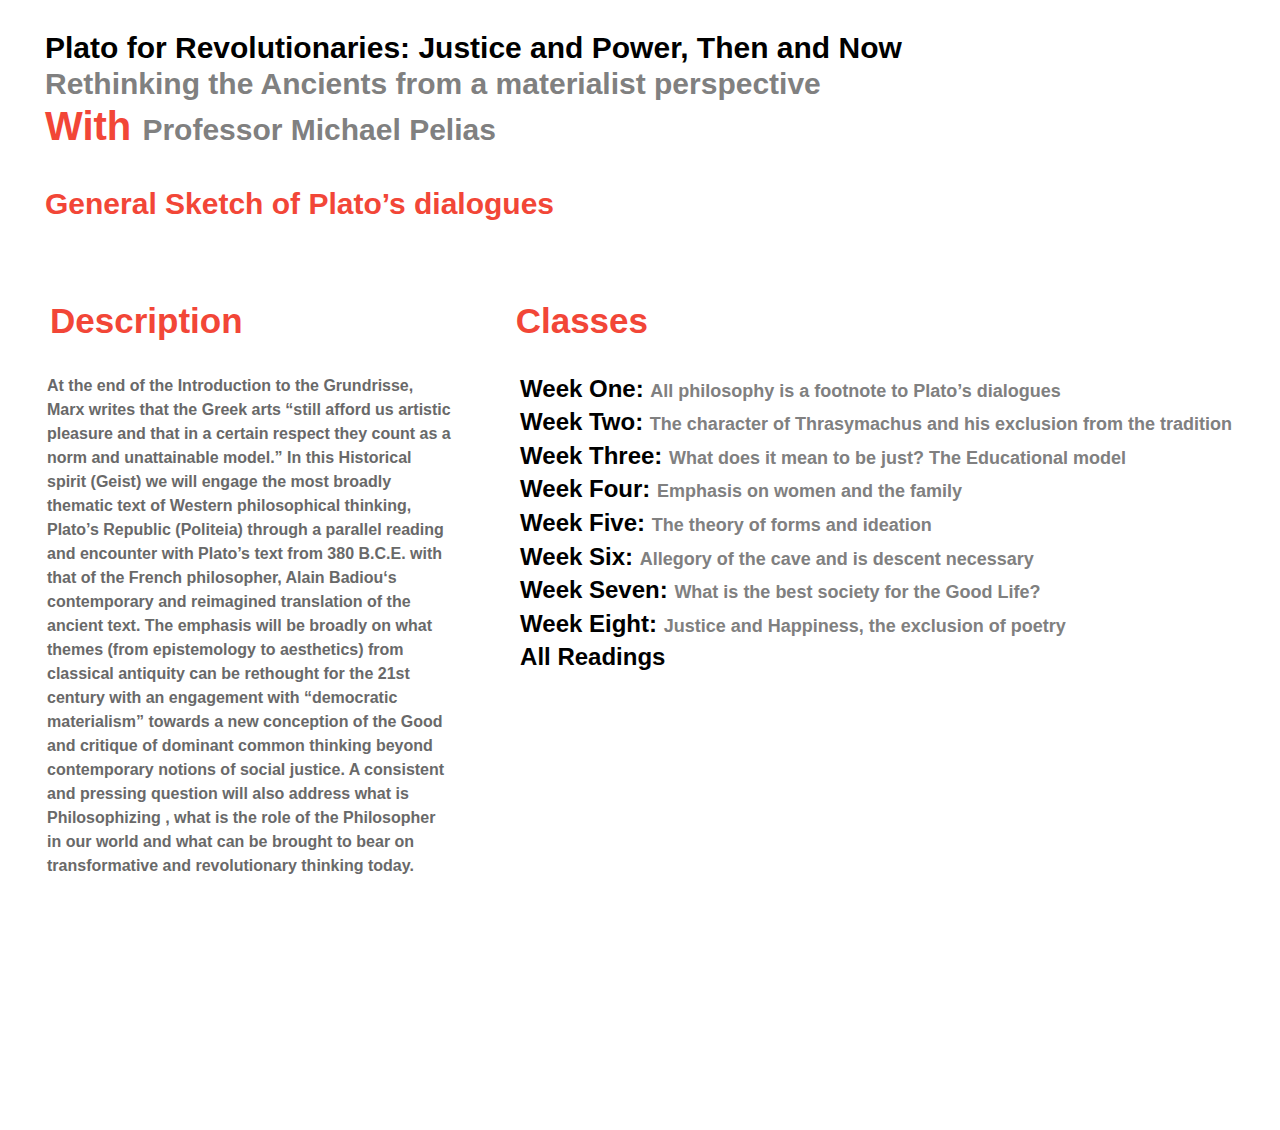
<file: index.html>
<html lang="en">

<head>
    <meta charset="UTF-8">
    <meta name="viewport" content="width=device-width, initial-scale=1.0">
    <meta http-equiv="X-UA-Compatible" content="ie=edge">
    <link rel="stylesheet" href="https://maxcdn.bootstrapcdn.com/bootstrap/4.0.0/css/bootstrap.min.css"
        integrity="sha384-Gn5384xqQ1aoWXA+058RXPxPg6fy4IWvTNh0E263XmFcJlSAwiGgFAW/dAiS6JXm" crossorigin="anonymous">
    <link rel="stylesheet" href="styles.css">

    <title>Plato</title>
</head>

<body>



    <div>
        <h2>Plato for Revolutionaries: Justice and Power, Then and Now
            <br> <span class="title">Rethinking the Ancients from a materialist perspective <br>
                <span style="color:#f24637;font-size: 40px;">With </span> Professor Michael Pelias </span>
            <br>
            <br>


            <a href="https://drive.google.com/file/d/1nwyKsvn7z4WIg03TbYxz4lXe0muICoFj/view?usp=sharing"
                target="_blank"> General Sketch of Plato’s dialogues</a>


        </h2>
        <!-- <div class="padd">
            <img src="https://scontent-lga3-1.xx.fbcdn.net/v/t1.0-9/28685362_1843758689030809_5650072009103854852_n.png?_nc_cat=111&_nc_sid=09cbfe&_nc_ohc=HPc0-MPFJEYAX8xC4jL&_nc_ht=scontent-lga3-1.xx&oh=1ade90df290a0d15453539ab75aa5ebf&oe=5F8436D1"
                alt="alternatetext" width="75" height="">
        </div> -->
    </div>


    <div class="container-fluid">
        <div class="row">
            <div class="first-div col-md">

                <h3>Description</h3>
                <p class="para">
                    At the end of the Introduction to the Grundrisse, Marx writes that the Greek arts “still afford us
                    artistic pleasure and that in a certain respect they count as a norm and unattainable model.” In
                    this Historical spirit (Geist) we will engage the most broadly thematic text of Western
                    philosophical thinking, Plato’s Republic (Politeia) through a parallel reading and encounter with
                    Plato’s text from 380 B.C.E. with that of the French philosopher, Alain Badiou‘s contemporary
                    and reimagined translation of the ancient text. The emphasis will be broadly on what themes
                    (from epistemology to aesthetics) from classical antiquity can be rethought for the 21st century
                    with an engagement with “democratic materialism” towards a new conception of the Good
                    and critique of dominant common thinking beyond contemporary notions of social justice. A
                    consistent and pressing question will also address what is Philosophizing , what is the role of
                    the Philosopher in our world and what can be brought to bear on transformative and
                    revolutionary thinking today.</p>





            </div>
            <div class="second-div col-md">
                <h3>Classes</h3>



                <div id="accordion " class="all-divs">
                    <div id="card" class="card border-0">
                        <div class="card-header border-0" id="headingOne">
                            <h5 class="mb-0">
                                <button class="btn btn-link collapsed" data-toggle="collapse" data-target="#collapseOne"
                                    aria-expanded="false" aria-controls="collapseOne">
                                    Week One: <span class="sub-title">All philosophy is a footnote to Plato’s dialogues

                                </button>
                            </h5>
                        </div>

                        <div id="collapseOne" class="collapse border-0" aria-labelledby="headingOne"
                            data-parent="#accordion">
                            <div class="card-body">
                                <a href="https://drive.google.com/file/d/1W-TkgLv5G2ywTMKhirekEyu02WgJrTIY/view?usp=sharing"
                                    target="_blank"> Read 1st chapter: What is Justice? Questions of a definition. What
                                    is its role in building the citystate and the State today, both its use and exchange
                                    value. What is the Good, the good life?</a>
                            </div>
                        </div>
                    </div>

                    <div id="card" class="card border-0">
                        <div class="card-header border-0" id="headingTwo">
                            <h5 class="mb-0">
                                <button class="btn btn-link collapsed" data-toggle="collapse" data-target="#collapseTwo"
                                    aria-expanded="false" aria-controls="collapseTwo">
                                    Week Two: <span class="sub-title">The character of Thrasymachus and his
                                        exclusion from the tradition

                                    </span>
                                </button>
                            </h5>
                        </div>
                        <div id="collapseTwo" class="collapse" aria-labelledby="headingTwo" data-parent="#accordion">
                            <div class="card-body">
                                <a href="https://drive.google.com/file/d/1g81UBemma291eCpgYLMKY9Vl9NNpuMUi/view?usp=sharing"
                                    target="_blank"> Read Book 2 and Book 3 of the Republic</a> <br>
                                <a href="https://drive.google.com/file/d/1_1f1tOW90gz2Ty8g6cxHpI-RKDxFldEg/view?usp=sharing"
                                    target="_blank"> Read Pages 14-105 in Badiou</a>
                            </div>
                        </div>
                    </div>
                    <div id="card" class="card border-0">
                        <div class="card-header border-0" id="headingThree">
                            <h5 class="mb-0">
                                <button class="btn btn-link collapsed" data-toggle="collapse"
                                    data-target="#collapseThree" aria-expanded="false" aria-controls="collapseThree">
                                    Week Three: <span class="sub-title">What does it mean to be just? The Educational
                                        model

                                    </span>
                                </button>
                            </h5>
                        </div>
                        <div id="collapseThree" class="collapse" aria-labelledby="headingThree"
                            data-parent="#accordion">
                            <div class="card-body">
                                <a href="https://drive.google.com/file/d/1g81UBemma291eCpgYLMKY9Vl9NNpuMUi/view?usp=sharing"
                                    target="_blank"> Read Book 2 and Book 3 of the Republic</a> <br>
                                <a href="https://drive.google.com/file/d/1_1f1tOW90gz2Ty8g6cxHpI-RKDxFldEg/view?usp=sharing"
                                    target="_blank"> Read Pages 14-105 in Badiou</a>
                            </div>
                        </div>


                        <div id="card" class="card border-0">
                            <div class="card-header border-0" id="headingFour">
                                <h5 class="mb-0">
                                    <button class="btn btn-link collapsed" data-toggle="collapse"
                                        data-target="#collapseFour" aria-expanded="false" aria-controls="collapseFour">
                                        Week Four: <span class="sub-title">Emphasis on women and the family</span>
                                    </button>
                                </h5>
                            </div>

                            <div id="collapseFour" class="collapse" aria-labelledby="headingFour"
                                data-parent="#accordion">
                                <div class="card-body">
                                    <a href="https://drive.google.com/file/d/1aDuClW-Y-5M0UMw-5dl6bbQc7NRtTuzG/view?usp=sharing"
                                        target="_blank"> Read Book 4 and Book 5 of the Republic</a> <br>
                                    <a href="https://drive.google.com/file/d/1LjaKIOJ6CwqFLCYZKdHcldKu95eZp_bs/view?usp=sharing"
                                        target="_blank"> Read pages 106-161 in Badiou</a>
                                </div>
                            </div>
                        </div>

                        <div id="card" class="card border-0">
                            <div class="card-header border-0" id="headingFive">
                                <h5 class="mb-0">
                                    <button class="btn btn-link collapsed" data-toggle="collapse"
                                        data-target="#collapseFive" aria-expanded="false" aria-controls="collapseFive">
                                        Week Five: <span class="sub-title">The theory of forms and ideation</span>
                                    </button>
                                </h5>
                            </div>

                            <div id="collapseFive" class="collapse" aria-labelledby="headingFive"
                                data-parent="#accordion">
                                <div class="card-body">
                                    <a href="https://drive.google.com/file/d/1y-K_Lm1H3SqsDA601HdvzTjKf0fSapD5/view?usp=sharing"
                                        target="_blank"> Read Book 6 of the Republic</a> <br>
                                    <a href="https://drive.google.com/file/d/1xF0EhyzjEeF2IgAeji_BEBWh3JjaS1yV/view?usp=sharing"
                                        target="_blank"> Read pages 162-244 in Badiou</a>
                                </div>
                            </div>
                        </div>

                        <div id="card" class="card border-0">
                            <div class="card-header border-0" id="headingSix">
                                <h5 class="mb-0">
                                    <button class="btn btn-link collapsed" data-toggle="collapse"
                                        data-target="#collapseSix" aria-expanded="false" aria-controls="collapseSix">
                                        Week Six: <span class="sub-title">Allegory of the cave and is descent
                                            necessary</span>
                                    </button>
                                </h5>
                            </div>

                            <div id="collapseSix" class="collapse" aria-labelledby="headingSix"
                                data-parent="#accordion">
                                <div class="card-body">
                                    <a href="https://drive.google.com/file/d/1gGkUa9H6i4poDANqecEJvU4wkDdSM-64/view?usp=sharing"
                                        target="_blank"> Read Book 7 of the Republic</a>

                                </div>
                            </div>
                        </div>

                        <div id="card" class="card border-0">
                            <div class="card-header border-0" id="headingSeven">
                                <h5 class="mb-0">
                                    <button class="btn btn-link collapsed" data-toggle="collapse"
                                        data-target="#collapseSeven" aria-expanded="false"
                                        aria-controls="collapseSeven">
                                        Week Seven: <span class="sub-title">What is the best society for the Good
                                            Life?</span>
                                    </button>
                                </h5>
                            </div>

                            <div id="collapseSeven" class="collapse" aria-labelledby="headingSeven"
                                data-parent="#accordion">
                                <div class="card-body">
                                    <a href="https://drive.google.com/file/d/1Lig9bZgAB_FHmL8cIfUd5VLNhZkTZWkQ/view?usp=sharing"
                                        target="_blank"> Read Book 8 and Book 9 of the Republic</a> <br>
                                    <a href="https://drive.google.com/file/d/1v5GsEgi4QyDvm1_1E1dTNF7vTsa7TP3Y/view?usp=sharing"
                                        target="_blank"> Read pages 245-290 in Badiou</a>
                                </div>
                            </div>
                        </div>

                        <div id="card" class="card border-0">
                            <div class="card-header border-0" id="headingEight">
                                <h5 class="mb-0">
                                    <button class="btn btn-link collapsed" data-toggle="collapse"
                                        data-target="#collapseEight" aria-expanded="false"
                                        aria-controls="collapseEight">
                                        Week Eight: <span class="sub-title">Justice and Happiness, the exclusion of
                                            poetry</span>
                                    </button>
                                </h5>
                            </div>

                            <div id="collapseEight" class="collapse" aria-labelledby="headingEight"
                                data-parent="#accordion">
                                <div class="card-body">
                                    <a href="https://drive.google.com/file/d/1y4FQZQ-MbgDDyVp4Fw81cLUfo8Gt6XHO/view?usp=sharing"
                                        target="_blank"> Read Book 10 of the Republic</a> <br>
                                    <a href="https://drive.google.com/file/d/1WRr4xcQ_LlGbYwhw-qSArWamEjH7Uu7v/view?usp=sharing"
                                        target="_blank"> Read pages 291-354 in Badiou</a>
                                </div>
                            </div>
                        </div>


                        <div id="card" class="card border-0">
                            <div class="card-header border-0" id="headingall">
                                <h5 class="mb-0">
                                    <button class="btn btn-link collapsed" data-toggle="collapse"
                                        data-target="#collapseall" aria-expanded="false" aria-controls="collapseall">
                                        All Readings
                                    </button>
                                </h5>
                            </div>

                            <div id="collapseall" class="collapse" aria-labelledby="headingall"
                                data-parent="#accordion">
                                <div class="card-body">


                                    <a href="https://drive.google.com/file/d/114TEXvPGrxM5Re4I5mboSIgVLtmxi55Z/view?usp=sharing"
                                        target="_blank"> PLATO'S REPUBLIC: Translated from the New Standard Greek Text
                                        by C. D. C. REEVE</a><br>
                                    <a href="https://drive.google.com/file/d/1Q_pcC4oICX0cTg20udUyTmP_Od4x4v1j/view?usp=sharing"
                                        target="_blank"> PLATO'S REPUBLIC: A Dialogue in Sixteen Chapters, with a
                                        Prologue and an Epilogue</a><br>
                                    <a href="https://drive.google.com/file/d/1n_neau1_MdOfocq-KQNINtW0JkE2E79Z/view?usp=sharing"
                                        target="_blank"> PLATO'S REPUBLIC: Alain Badiou </a>
                                </div>
                            </div>
                        </div>

                    </div>

                </div>
            </div>
        </div>
        <script src="https://code.jquery.com/jquery-3.2.1.slim.min.js"
            integrity="sha384-KJ3o2DKtIkvYIK3UENzmM7KCkRr/rE9/Qpg6aAZGJwFDMVNA/GpGFF93hXpG5KkN"
            crossorigin="anonymous"></script>
        <script src="https://cdnjs.cloudflare.com/ajax/libs/popper.js/1.12.9/umd/popper.min.js"
            integrity="sha384-ApNbgh9B+Y1QKtv3Rn7W3mgPxhU9K/ScQsAP7hUibX39j7fakFPskvXusvfa0b4Q"
            crossorigin="anonymous"></script>
        <script src="https://maxcdn.bootstrapcdn.com/bootstrap/4.0.0/js/bootstrap.min.js"
            integrity="sha384-JZR6Spejh4U02d8jOt6vLEHfe/JQGiRRSQQxSfFWpi1MquVdAyjUar5+76PVCmYl"
            crossorigin="anonymous"></script>
        <script>function myFunction() {
                var x = document.getElementById("myDIV");
                if (x.style.display === "none") {
                    x.style.display = "block";
                } else {
                    x.style.display = "none";
                }
            }</script>

</body>

</html>
</file>
<file: styles.css>
body {
    padding: 0 !important;
    margin: 0 !important;
   
  }
  
  .padd{
      padding-right:3rem
  }

  img  {
     margin-top: -8rem;   
     float: right;
}
  .header1{
      display: inline-flexbox;
  }

 .title{
    font-size: 30px;
   color: #808080
 }
     
h2{
    color: black;
    margin-top: 1em;
    margin-left:1.5em;
    font-size: 30px;
    font-weight: bold;
}
      

  
.parent-div {
    display: flex;
  }
  
  .first-div {
      
    height: 100vh;
    
   }
   
   .second-div {
   height: 100vh;
   
   }

   .btn {
    color: black;
    font-weight: bold;
    font-size: larger;
    margin-top: -0.4em;
    padding-top: -0.4em;
    padding-bottom: 0.4em;
    margin-bottom: -0.4em;
    text-align: left;
  }

h3{
    color: #f24637;
    margin-top: 2em;
    margin-left:1em;
    font-size: 35px;
    font-weight: bold;   
}
p{
    margin-top: 2em;
    margin-left:2em;
    font-weight: bolder;
    color: #696969

}




.card-body{
    margin-left:3em;
    margin-top: -1.7em;
    font-weight: bolder;
    
}

a{
    color: #f24637
}
/* 
  #card{
      margin: -1.5em;
      padh2ding:-3em
  }
  .card-header{
    padding:-2em
  } */
  .all-divs{
      margin-top: 3em;
      margin-left:0.4em;
      background-color: None;
  }

  .card-header{
      margin-top: -0.8em;
      padding-top: -0.8em;
      padding-bottom: 0.8em;
      margin-bottom: -0.8em;
      background-color: white
  }/* background-color: None; */
  h5{
    margin-top: -0.8em;
    padding-top: -0.8em;
    padding-bottom: 0.8em;
    margin-bottom: -0.8em;
  }


  .sub-title{
      font-size: 18px;
     
      color:#808080;
      font-weight: bold;
  }

  @media screen and (max-width: 500px) {
 
      
    .second-div {
      height: 100vh;
      margin-top:8rem 
      }

      img  {
        margin-top: -21.5rem;   
        float: right;
   }
   .padd{
    padding-right:1rem
}
  }

 

    .bt{
      border-radius: 2px;
      /* color: #f24637; */
     
      font-size: 28px;
      width:200px;
      text-decoration: none;
      border-radius: 5%;
      border: None


    }
</file>
